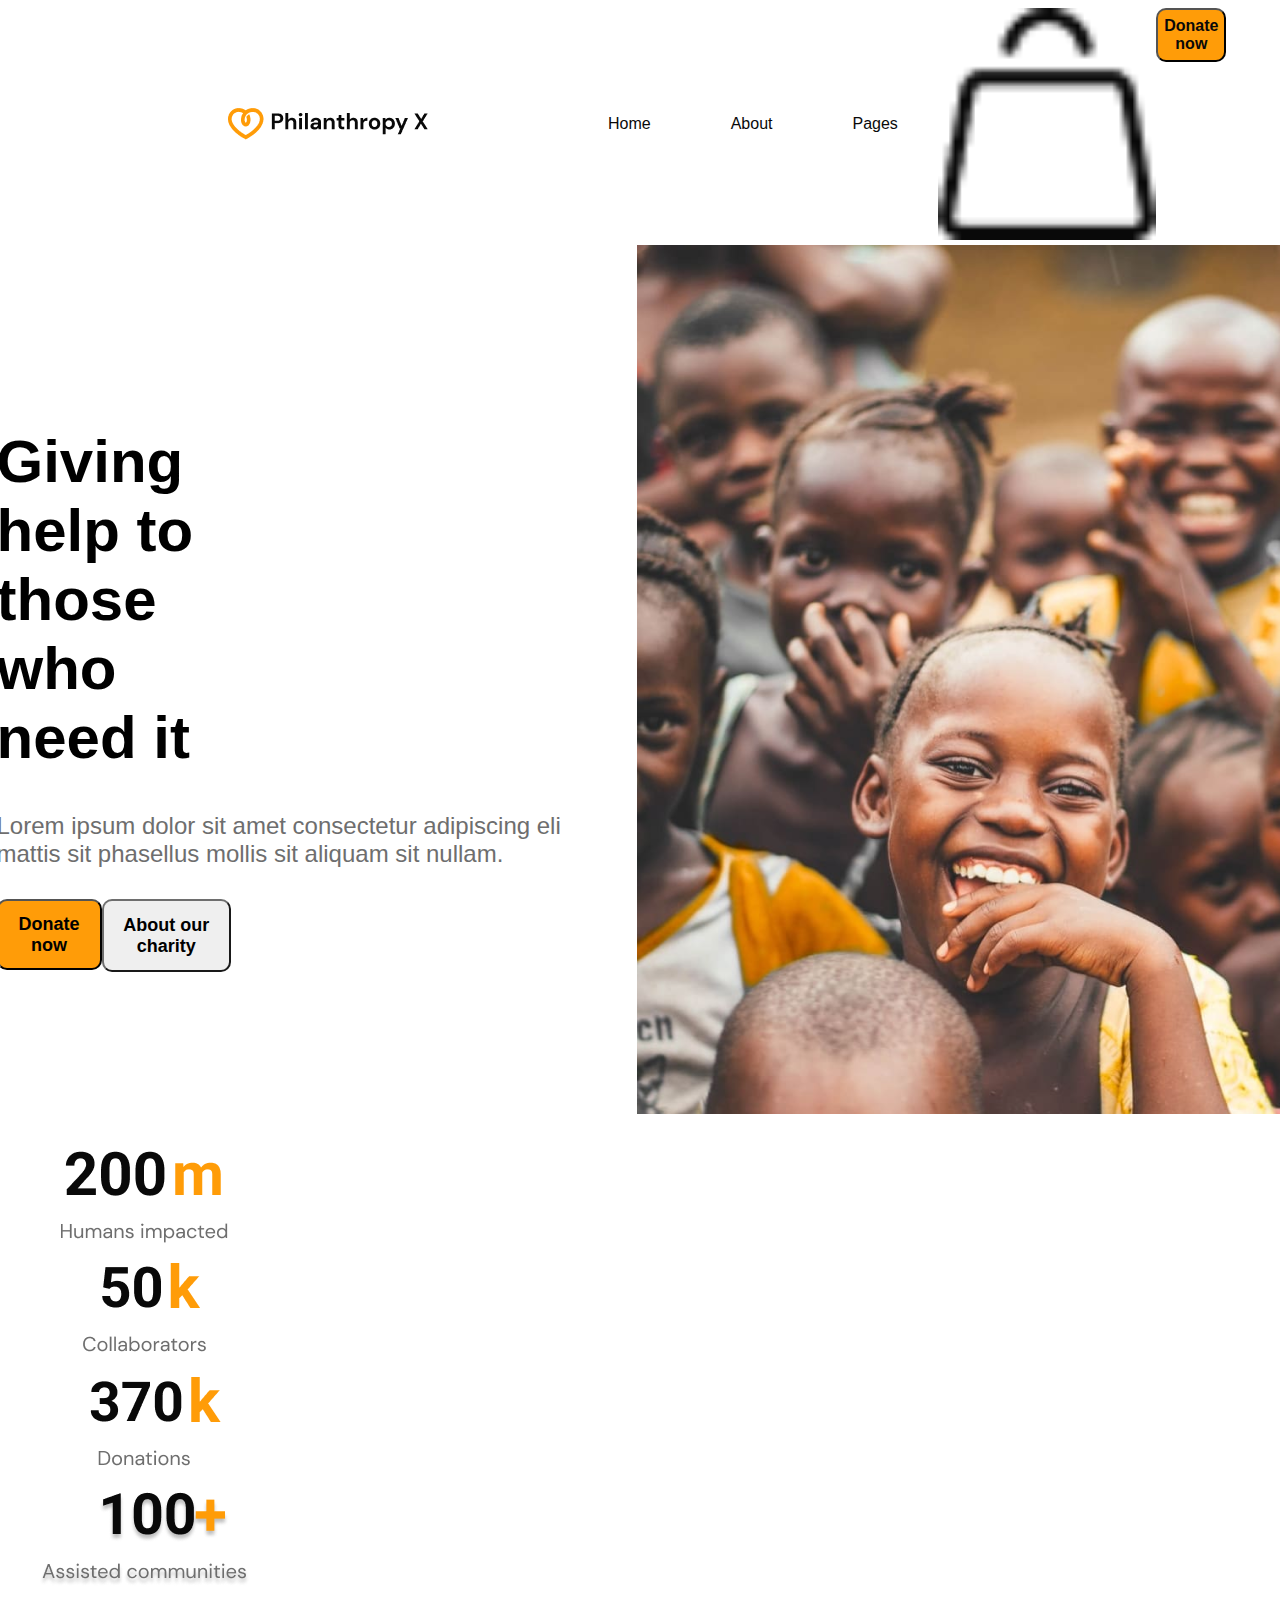
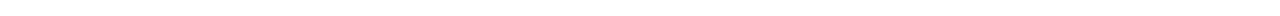
<file: web_layout/index.html>
<!DOCTYPE html>
<html lang="en">
  <head>
    <meta charset="UTF-8" />
    <meta http-equiv="X-UA-Compatible" content="IE=edge" />
    <meta name="viewport" content="width=device-width, initial-scale=1.0" />
    <link rel="stylesheet" href="./assets/style/style.css" />
    <link rel="stylesheet" href="./assets/normalize/normalize.css" />
    <link rel="stylesheet" href="./assets/fonts/Roboto_Flex.zip" />
    <title>Web Layout</title>
  </head>
  <body>
    <div class="wrapper">
      <header class="header">
        <nav class="header_menu">
          <img
            src="./assets/image/logo/IMAGE.png"
            class="header_logo"
            alt="Logo"
          />
          <ul class="menu_list">
            <li><a href="#" class="menu_list_link">Home</a></li>
            <li><a href="#" class="menu_list_link">About</a></li>
            <li><a href="#" class="menu_list_link">Pages</a></li>
          </ul>
        </nav>
        <nav class="menu_icon">
          <img
            src="./assets/image/icon/IMAGE.png"
            class="menu_icon_ png"
            alt="icon_donation"
          />
          <button class="menu_button">Donate now</button>
        </nav>
      </header>
      <main class="main">
        <div class="main_text">
          <h1 class="main_text_h1">Giving help to those who need it</h1>
          <h4 class="main_text_h4">
            Lorem ipsum dolor sit amet consectetur adipiscing eli mattis sit
            phasellus mollis sit aliquam sit nullam.
          </h4>
          <div class="main_button">
            <button class="main_button_1">Donate now</button>
            <button class="main_button_2">About our charity</button>
          </div>
        </div>
      </main>
      <aside class="aside">
        <img
          src="./assets/image/img/IMAGE.png"
          class="aside_ image"
          alt="Foto Happy Children"
        />
      </aside>
      <footer class="footer">
        <nav class="footer_menu">
          <ul class="footer_menu_list">
            <li>
              <a href="#" class="footer_list_item">
                <img
                  src="./assets/image/frame/Frame_1.png"
                  class="footer_list_item"
                  alt="Frame"
              /></a>
            </li>
            <li>
              <a href="#" class="footer_list_item"
                ><img src="./assets/image/frame/Frame_2.png" alt="Frame"
              /></a>
            </li>
            <li>
              <a href="#" class="footer_list_item">
                <img src="./assets/image/frame/Frame_3.png" alt="Frame"
              /></a>
            </li>
            <li>
              <a href="#" class="footer_list_item">
                <img src="./assets/image/frame/Frame_4.png" alt="Frame"
              /></a>
            </li>
          </ul>
        </nav>
      </footer>
    </div>
  </body>
</html>
</file>
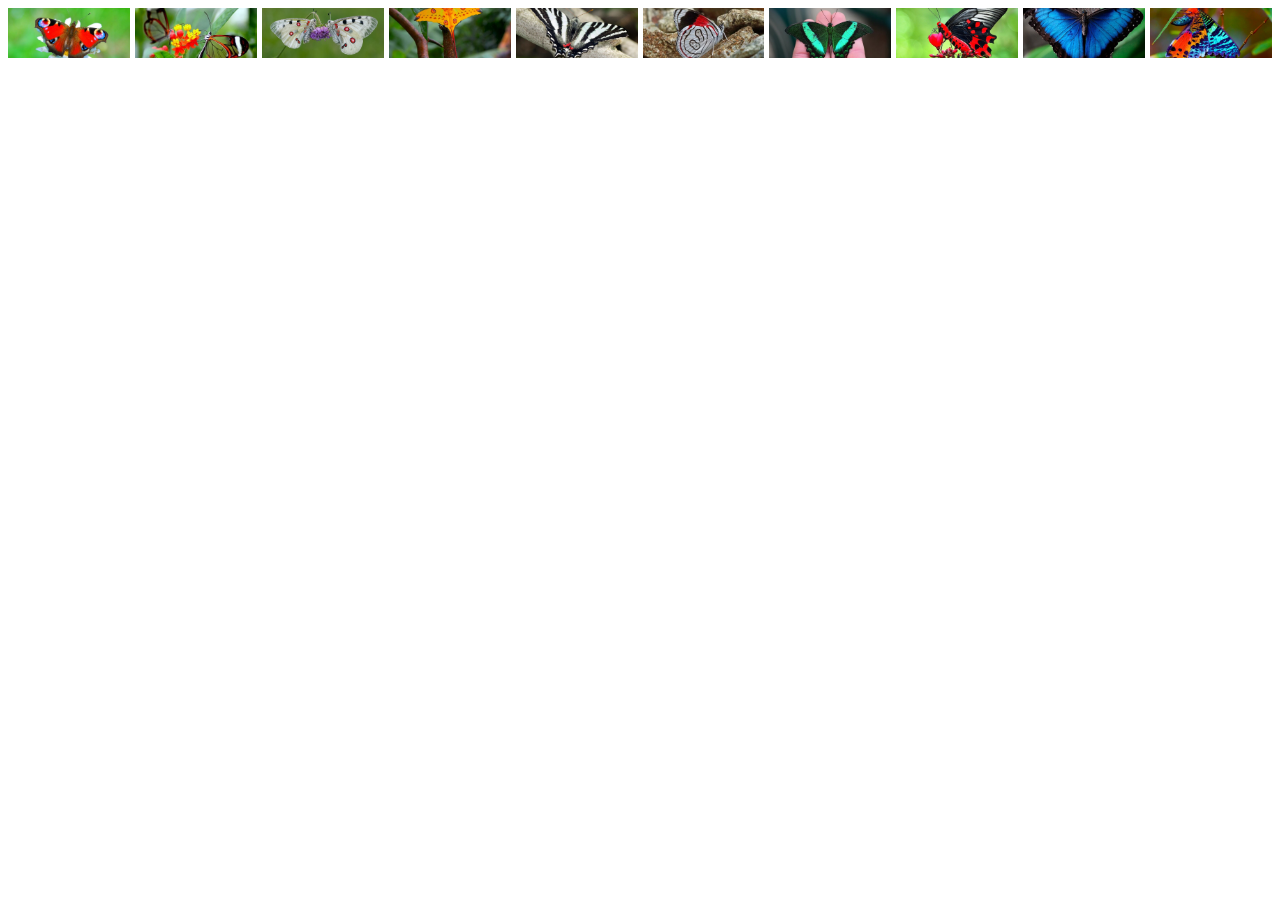
<file: Пример из статьи/index.html>
<!DOCTYPE html>
<html lang="en">
  <head>
    <meta charset="UTF-8" />
    <meta http-equiv="X-UA-Compatible" content="IE=edge" />
    <meta name="viewport" content="width=device-width, initial-scale=1.0" />
    <link rel="stylesheet" href="./assets/styles/index.css" />
    <title>Document</title>
  </head>
  <body>
    <div class="container">
      <div><img src="./assets/img/1djlsj5y.jpg" alt="batterfly" /></div>
      <div><img src="./assets/img/1hade4xm.jpg" alt="batterfly" /></div>
      <div><img src="./assets/img/d4qhgomr.jpg" alt="batterfly" /></div>
      <div><img src="./assets/img/itg40o1m.jpg" alt="batterfly" /></div>
      <div><img src="./assets/img/ohwi0mu0.jpg" alt="batterfly" /></div>
      <div><img src="./assets/img/t52q5p0k.jpg" alt="batterfly" /></div>
      <div><img src="./assets/img/vhbqdiaw.jpg" alt="batterfly" /></div>
      <div><img src="./assets/img/wasubfqc.jpg" alt="batterfly" /></div>
      <div><img src="./assets/img/y4ouf3ob.jpg" alt="batterfly" /></div>
      <div><img src="./assets/img/zekc0mv4.jpg" alt="batterfly" /></div>
    </div>
  </body>
</html>
</file>
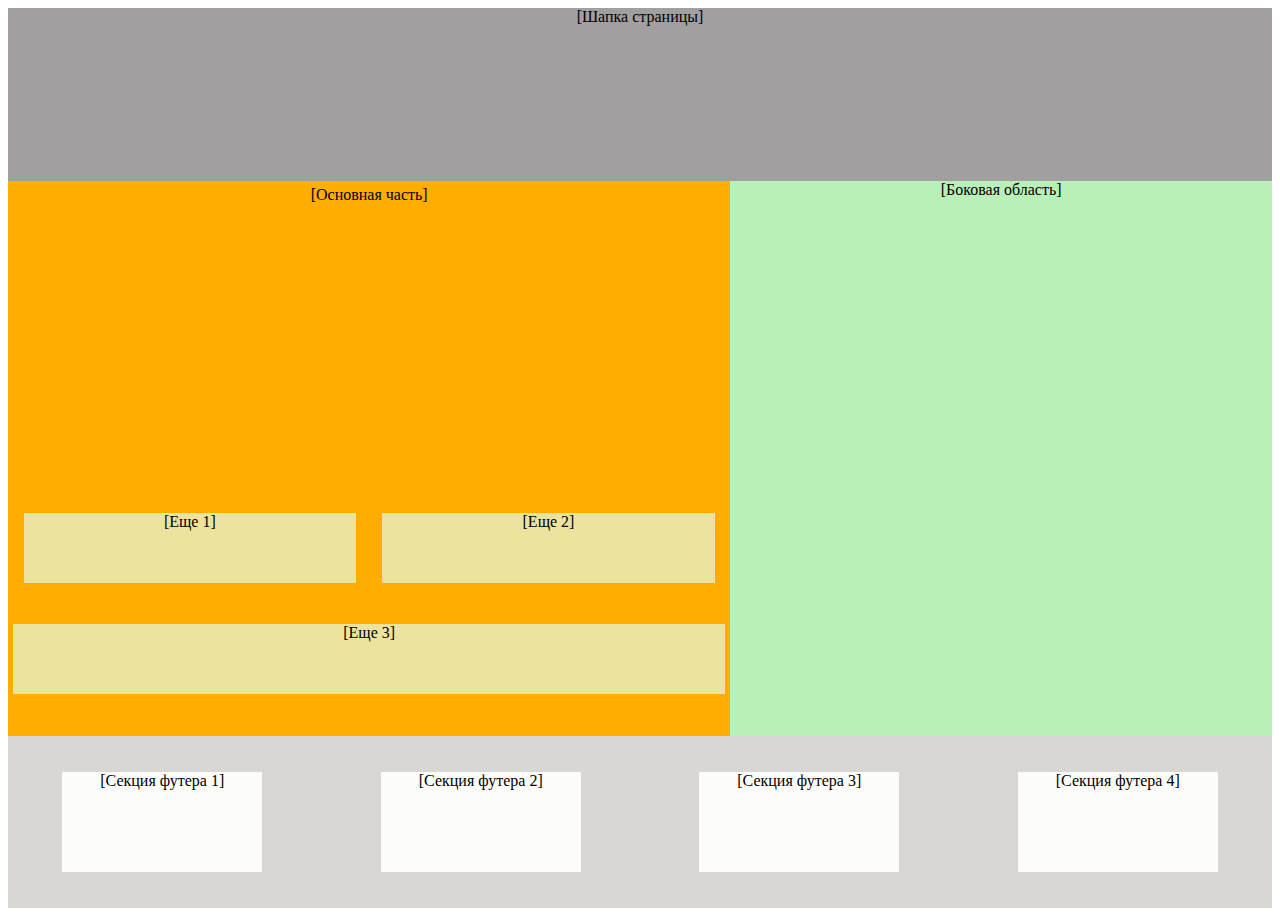
<file: Адаптивная верстка/adaptive/index.html>
<!DOCTYPE html>
<html lang="ru">
  <head>
    <meta charset="UTF-8" />
    <meta http-equiv="X-UA-Compatible" content="IE=edge" />
    <meta name="viewport" content="width=device-width, initial-scale=1.0" />
    <link rel="stylesheet" href="./assets/normalize/normalize.css" />
    <link rel="stylesheet" href="./assets/styles/Style.css" />
    <title>Sait form</title>
  </head>
  <body>
    <div class="container">
      <header class="header_container">[Шапка страницы]</header>
      <main class="main_container">
        <section class="section">[Основная часть]</section>
        <section class="content content_1">[Еще 1]</section>
        <section class="content content_2">[Еще 2]</section>
        <section class="content_3">[Еще 3]</section>
      </main>
      <aside class="aside_container">[Боковая область]</aside>
      <footer class="footer_container">
        <div class="footer">[Секция футера 1]</div>
        <div class="footer">[Секция футера 2]</div>
        <div class="footer">[Секция футера 3]</div>
        <div class="footer">[Секция футера 4]</div>
      </footer>
    </div>
  </body>
</html>
</file>
<file: web_layout/assets/style/style.css>
@media screen and (mix-width: 768px){
  .footer{
    display: flex;
    grid-area: footer;
    max-width: 80vw; 
    width: 100%;
    background-color: antiquewhite;
    border: solis 1px;
}
.footer_menu_list{
    display: flex;
    max-width: 80vw;
    width: 100%;
    justify-content:space-between;
    align-items: center;  
}
.footer_list_item{
    display: flex;
    width: 200px;
    height: 109px;
    padding-left: 40px;
    margin-top: 20px;
    list-style-type: none;  
}  
}

@media screen and (min-width: 400px) and (max-width: 599px){
    footer {
        display: none; 
    }
}
@media screen and (min-width: 767.98px){
  .wrapper{
    display: grid;
    font-family: 'Gill Sans', 'Gill Sans MT', Calibri, 'Trebuchet MS', sans-serif;
    grid-template-columns: repeat(2, 1fr);
    grid-template-rows: minmax(100px, auto);
    max-width: 90vw;
    width: 100%;
    margin: 0 auto;
    justify-content:center ;
    align-items: center;
    grid-template-areas: 
    "header header"
    "main aside" ;  
}  
}
.header{
    grid-area: header;
    display: flex;
    max-width: 80vw;
    width: 100%;  
    margin: 0 auto;
}
.header_menu{
    display: flex;
    justify-content: space-between;
    align-items: center;
}
.header_logo{
    display: flex;
    padding: 100px;
}
.header_menu{
    display: flex;
}
.menu_list{
    display: flex;
    justify-content: space-between;
    align-items: center;
    list-style-type: none;
}
.menu_list_link {
    justify-content: center;
    align-items: center;
    height: 30px;
    width: 74px;
    color: #090909;
    text-decoration: none;
    padding: 40px;
}
.menu_icon {
    display: flex;     
}
.menu_icon_png{
    display: flex;
    width: 32px;
    height: 10px;
    justify-content:center; 
}
.menu_button {
    width: 142px;
    height: 54px;
    display: flex;
    justify-content: center;
    align-items: center;
    border-radius: 10px;
    background: #ff9C08;
    color: #090909;
    font-size: 16px;
    font-weight: bold;
}
.main{
    grid-area: main;
    max-width: 35%;
    display: flex;
    justify-content: center;
    align-items: center;
    padding: 5px;
}
.main_text{
    max-width: 100%;
    display: inline;
    justify-content: center;
    align-items: center;
    padding-left: 60px;
    margin: auto;
}
.main_text_h1{
    justify-content: center;
    font-size: 60px;
    font-weight: 700;
    
}
.main_text_h4{
    font-size: 24px;
    font-weight: 400;
    width: 600px;
    color: #6e6e6e;
}
.main_button{
    display: flex;
}
.main_button_1{
    width: 180px;
    height: 71px;
    border-radius: 10px;
    background-color: #ff9C08;
    font-size: 18px;
    font-weight: 700;
    text-align: center;
}
.main_button_2{
    width: 225px;
    height: 73px;
    font-size: 18px;
    font-weight: 700;
    text-align: center;
    border-radius: 10px;
    border-color:#6e6e6e ;
}
.aside{
    grid-area: aside;
    display: flex;
    max-width: 35%;
    padding: 5px;
}
.aside_image{
    width: 100%;
}
</file>
<file: Пример из статьи/assets/styles/index.css>
.container{
    display: grid;
    grid-gap: 5px;
    grid-template-columns: repeat(auto-fit, minmax(100px, 1fr));
    grid-template-rows: repeat(2, 50px);
}
.container div img{
    width: 100%;
    height: 100%;
    object-fit: cover;
}
</file>
<file: Адаптивная верстка/adaptive/assets/styles/Style.css>
@media screen and (min-width: 769px)  { 
    .footer_container{
        grid-area: footer;
        background: rgb(216, 215, 211); 
        display: grid;
        grid-template-columns: repeat(4, 1fr);
        grid-template-rows: minmax(100px, auto);
        grid-gap: 10px;
        grid-template-areas:
        "footer_1 footer_2 footer_3 footer_4"
    }
    .footer{
        background: rgb(252, 252, 250); 
        text-align: center;
        align-self:center;
        justify-self: center;
        justify-content: center;
        width: 200px;
        height: 100px;
    }
    
    .footer_1 {
        grid-area: footer_1;
    }
    .footer_2 {
        grid-area: footer_2;
    }
    .footer_3 {
        grid-area: footer_3;
    }
    .footer_4 {
        grid-area: footer_4;
    }
    .container {
        display: grid;
        grid-template-columns: repeat(7, 1fr);
        grid-template-rows: minmax(100px, auto);
        width: 100%;
        height: 100vh;
        font-size: 1em;
        grid-template-areas: 
        "header header header header header header header"
        "main main main main aside aside aside"
        "main main main main aside aside aside"
        "main main main main aside aside aside"
        "main main main main aside aside aside"
        "footer footer footer footer footer footer footer";   
    }
}
@media screen and (min-width: 400px) and (max-width: 599px) {
    .footer_container{
        display: none;
    }   
}
@media screen and (max-width: 768px){
    .footer{
        display: none;
    }
    .header_container{
        height: 25vh;
    }
    .main_container{
        height: 50vh;
    }
    .aside_container{
        height: 25vh;
    }
}
.header_container {
    grid-area: header;
    text-align: center;
    background: rgb(161, 159, 159);
}
.main_container {
    grid-area: main;
    background: rgb(255, 174, 0);
    display: grid;
    grid-template-columns: repeat(4, 1fr);
    grid-template-rows: minmax(100px, auto);
    grid-gap: 5px;
    padding: 5px;
    grid-template-areas: 
    "section section section section"
    "section section section section"
    "content_1 content_1 content_2 content_2"
    "content_3 content_3 content_3 content_3"
}
.section {
    grid-area: section;
    text-align: center;
    background: rgb(255, 174, 0);
}
.content{
    text-align: center;
    background: rgb(235, 227, 158);
    align-self: end;
    justify-self: center;
    width: 94%;
    height: 70px;   
}
.content_1 {
    grid-area: content_1;
}
.content_2 {
    grid-area: content_2;
}
.content_3 {
    grid-area: content_3;
    text-align: center; 
    background: rgb(235, 227, 158);  
    align-self:center;
    justify-self: center;
    width: 100%;
    height: 70px; 
}
.aside_container{
    grid-area: aside;
    text-align: center;
    background: rgb(185, 240, 183); 
}
</file>
